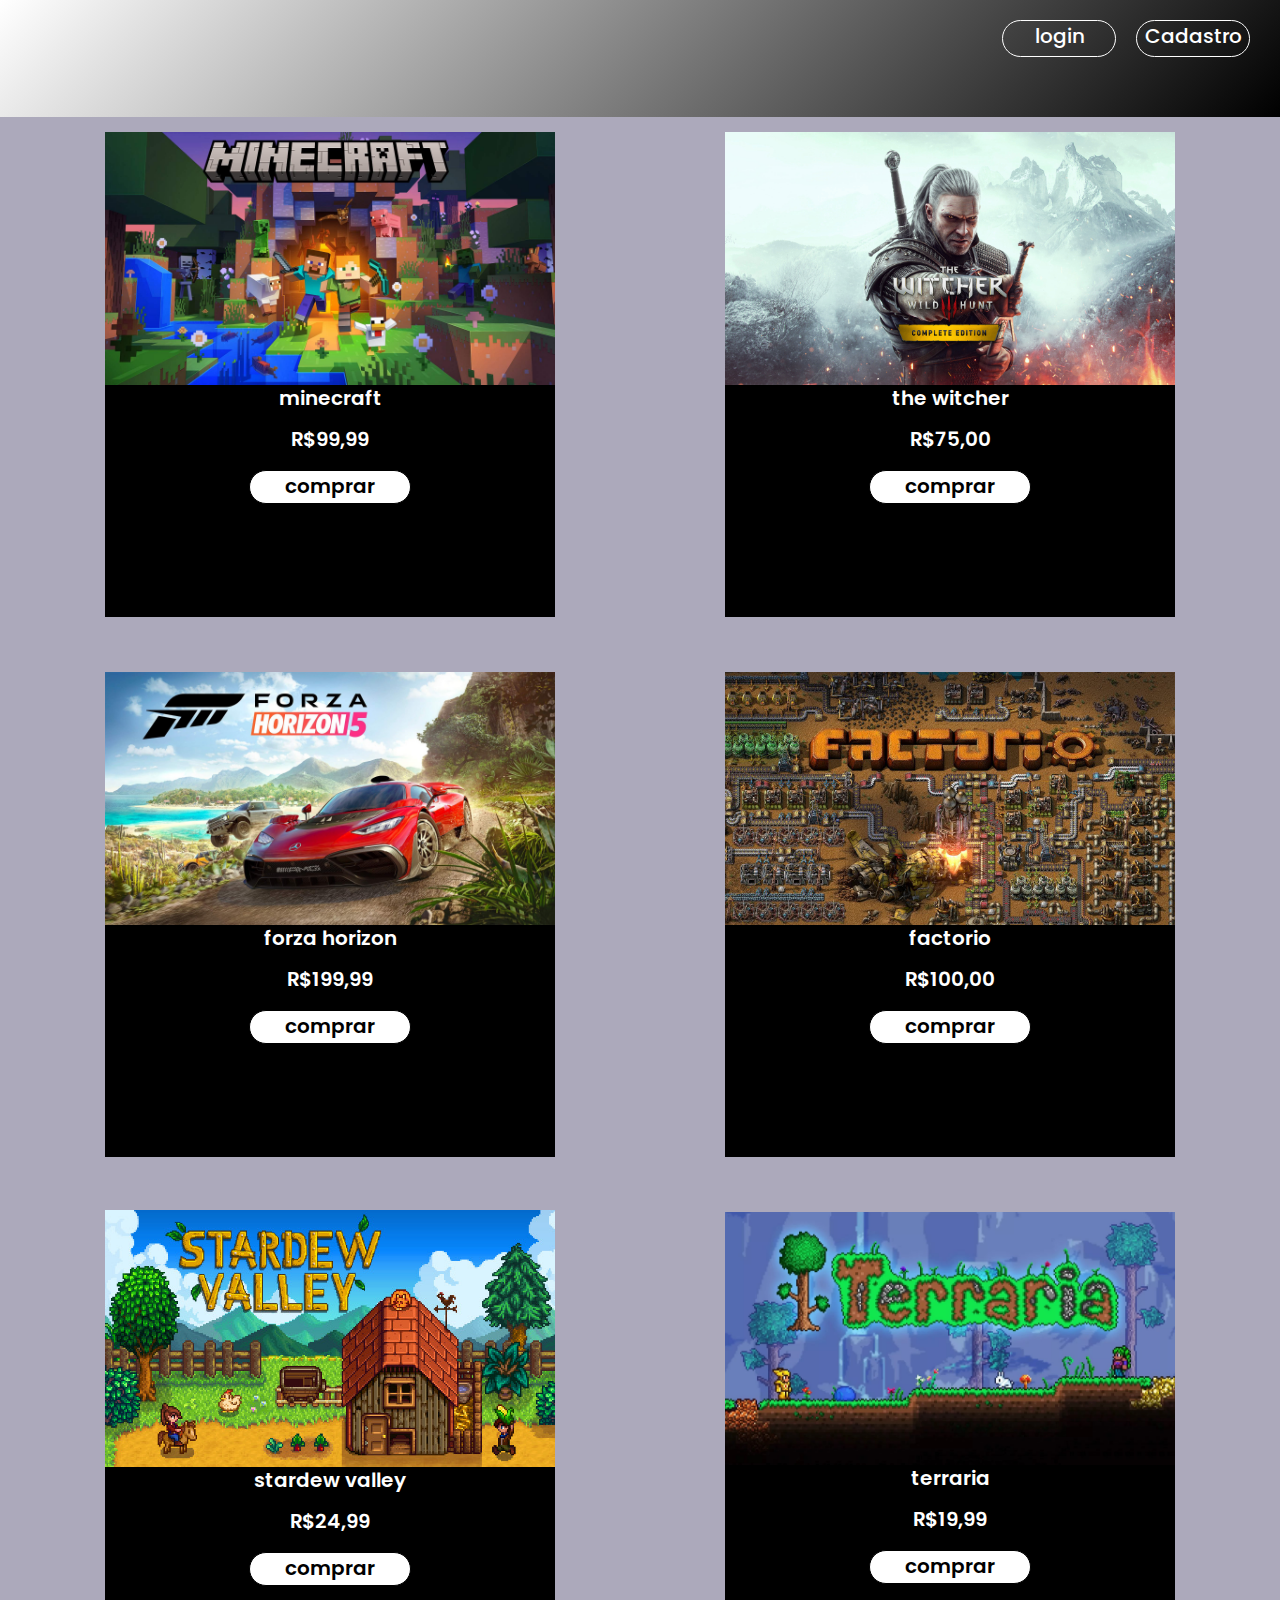
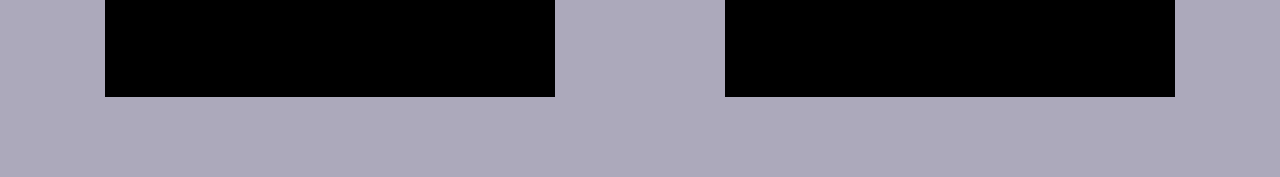
<file: index.html>
<!DOCTYPE html>
<html lang="pt-br">
<head>
    <meta charset="UTF-8">
    <meta http-equiv="X-UA-Compatible" content="IE=edge">
    <meta name="viewport" content="width=device-width, initial-scale=1.0">
    <link rel="stylesheet" href="style-page-inicial.css">
    <title>Page-Inicial</title>
</head>
<body>
    <header>
        <div class="nav-bar">
            <a href="login.html" class="nav">login</a>
            <a href="cadastro.html" class="nav">Cadastro</a>
        </div>
    </header>

    <main class="conteudo-principal">
        <div class="primeiro-jogo">
            <img src="img/minecraft.jpg" alt="minecraft" class="minecraft">
            <div class="itens">
                <p class="text">minecraft</p>
                <p class="text">R$99,99</p>
            </div>
            <div class="btn">
                <a href="#" class="btn-edit">comprar</a>
            </div>
        </div>

        <div class="primeiro-jogo">
            <img src="img/the-witcher.jpg" alt="the-witcher" class="minecraft">
            <div class="itens">
                <p class="text">the witcher</p>
                <p class="text">R$75,00</p>
            </div>
            <div class="btn">
                <a href="#" class="btn-edit">comprar</a>
            </div>
        </div>

        <div class="primeiro-jogo">
            <img src="img/forza-5.jpg" alt="forza" class="minecraft">
            <div class="itens">
                <p class="text">forza horizon</p>
                <p class="text">R$199,99</p>
            </div>
            <div class="btn">
                <a href="#" class="btn-edit">comprar</a>
            </div>
        </div>

        <div class="primeiro-jogo">
            <img src="img/factorio.jpg" alt="factorio" class="minecraft">
            <div class="itens">
                <p class="text">factorio</p>
                <p class="text">R$100,00</p>
            </div>
            <div class="btn">
                <a href="#" class="btn-edit">comprar</a>
            </div>
        </div>

        <div class="primeiro-jogo">
            <img src="img/stardew.png" alt="stardew" class="minecraft">
            <div class="itens">
                <p class="text">stardew valley</p>
                <p class="text">R$24,99</p>
            </div>
            <div class="btn">
                <a href="#" class="btn-edit">comprar</a>
            </div>
        </div>

        <div class="primeiro-jogo">
            <img src="img/terraria.jpg" alt="terraria" class="minecraft">
            <div class="itens">
                <p class="text">terraria</p>
                <p class="text">R$19,99</p>
            </div>
            <div class="btn">
                <a href="#" class="btn-edit">comprar</a>
            </div>
        </div>
    </main>

</body>
</html>
</file>
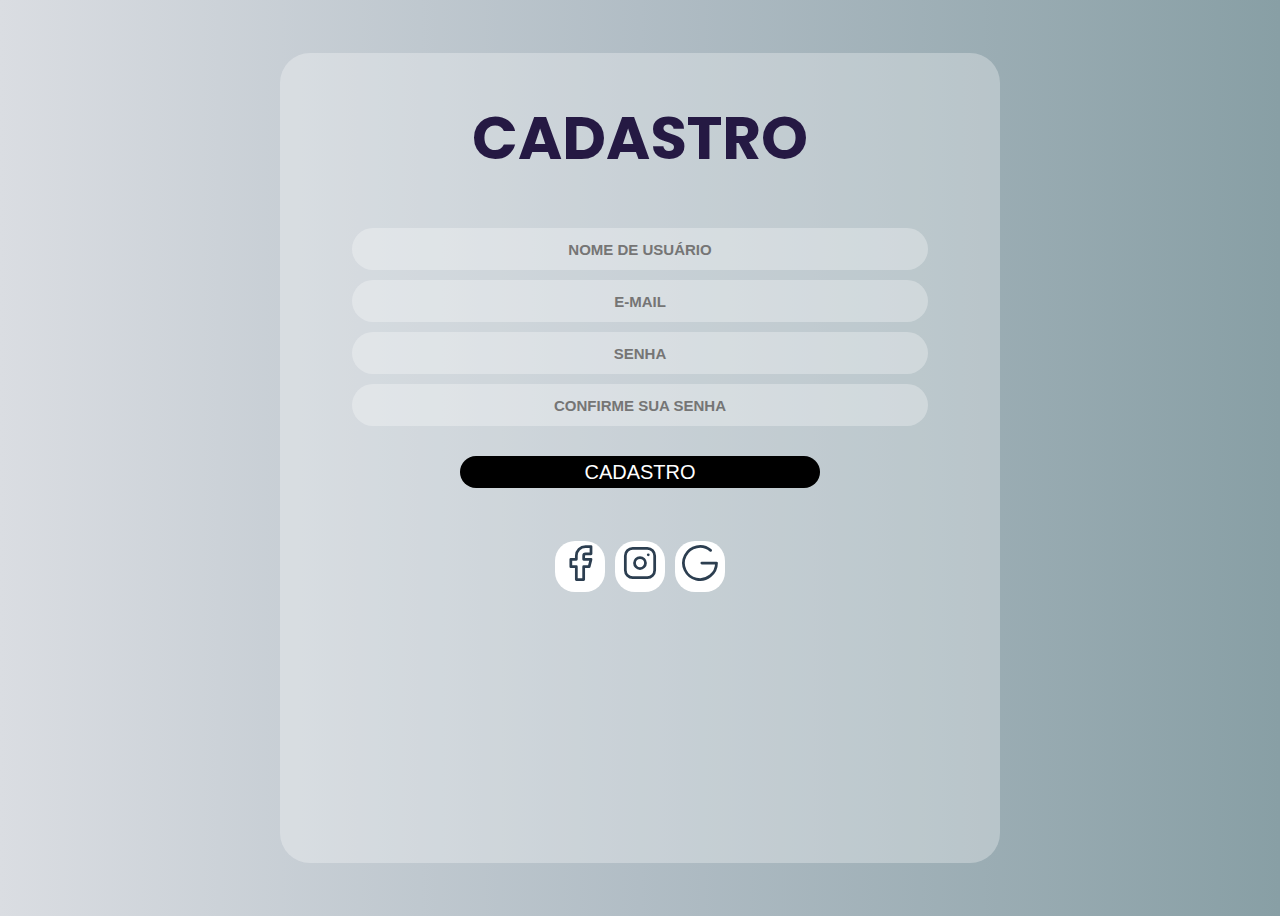
<file: cadastro.html>
<!DOCTYPE html>
<html lang="pt-br">
<head>
    <meta charset="UTF-8">
    <meta http-equiv="X-UA-Compatible" content="IE=edge">
    <meta name="viewport" content="width=device-width, initial-scale=1.0">
    <link rel="stylesheet" href="cadastro.css">
    <title>cadastro</title>
</head>
<body>
    
    <div class="login-container">
        <div class="login-header">
            <h1 class="login">
                cadastro
            </h1>
        </div>
        <div class="login-form">
            <input type="text" placeholder="nome de usuário" class="form">
        </div>
        <div class="login-form">
            <input type="email" placeholder="e-mail" class="form">
        </div>
        <div class="login-form">
            <input type="password" placeholder="senha" class="form">
        </div>
        <div class="login-form">
            <input type="password" placeholder="confirme sua senha" class="form">
        </div>
    
        <div class="btn">
            <input type="button" value="cadastro" class="btn-edit">
        </div>

        <div class="footer">
            <div class="social-facebook">
                <a href="#">
                    <svg class="faceook" xmlns="http://www.w3.org/2000/svg" class="icon icon-tabler icon-tabler-brand-facebook" width="44" height="44" viewBox="0 0 24 24" stroke-width="1.5" stroke="#2c3e50" fill="none" stroke-linecap="round" stroke-linejoin="round">
                        <path stroke="none" d="M0 0h24v24H0z" fill="none"/>
                        <path d="M7 10v4h3v7h4v-7h3l1 -4h-4v-2a1 1 0 0 1 1 -1h3v-4h-3a5 5 0 0 0 -5 5v2h-3" />
                      </svg>
                </a>
            </div>
            <div class="social-instagram">
                <a href="#" class="instagram">
                    <svg class="instagram" xmlns="http://www.w3.org/2000/svg" class="icon icon-tabler icon-tabler-brand-instagram" width="44" height="44" viewBox="0 0 24 24" stroke-width="1.5" stroke="#2c3e50" fill="none" stroke-linecap="round" stroke-linejoin="round">
                        <path stroke="none" d="M0 0h24v24H0z" fill="none"/>
                        <rect x="4" y="4" width="16" height="16" rx="4" />
                        <circle cx="12" cy="12" r="3" />
                        <line x1="16.5" y1="7.5" x2="16.5" y2="7.501" />
                      </svg>
                </a>
            </div>
            <div class="social-google">
                <a href="#">
                    <svg class="google" xmlns="http://www.w3.org/2000/svg" class="icon icon-tabler icon-tabler-brand-google" width="44" height="44" viewBox="0 0 24 24" stroke-width="1.5" stroke="#2c3e50" fill="none" stroke-linecap="round" stroke-linejoin="round">
                        <path stroke="none" d="M0 0h24v24H0z" fill="none"/>
                        <path d="M17.788 5.108a9 9 0 1 0 3.212 6.892h-8" />
                      </svg>
                </a>
            </div>
        </div>
    </div>
 
</body>
</html>
</file>
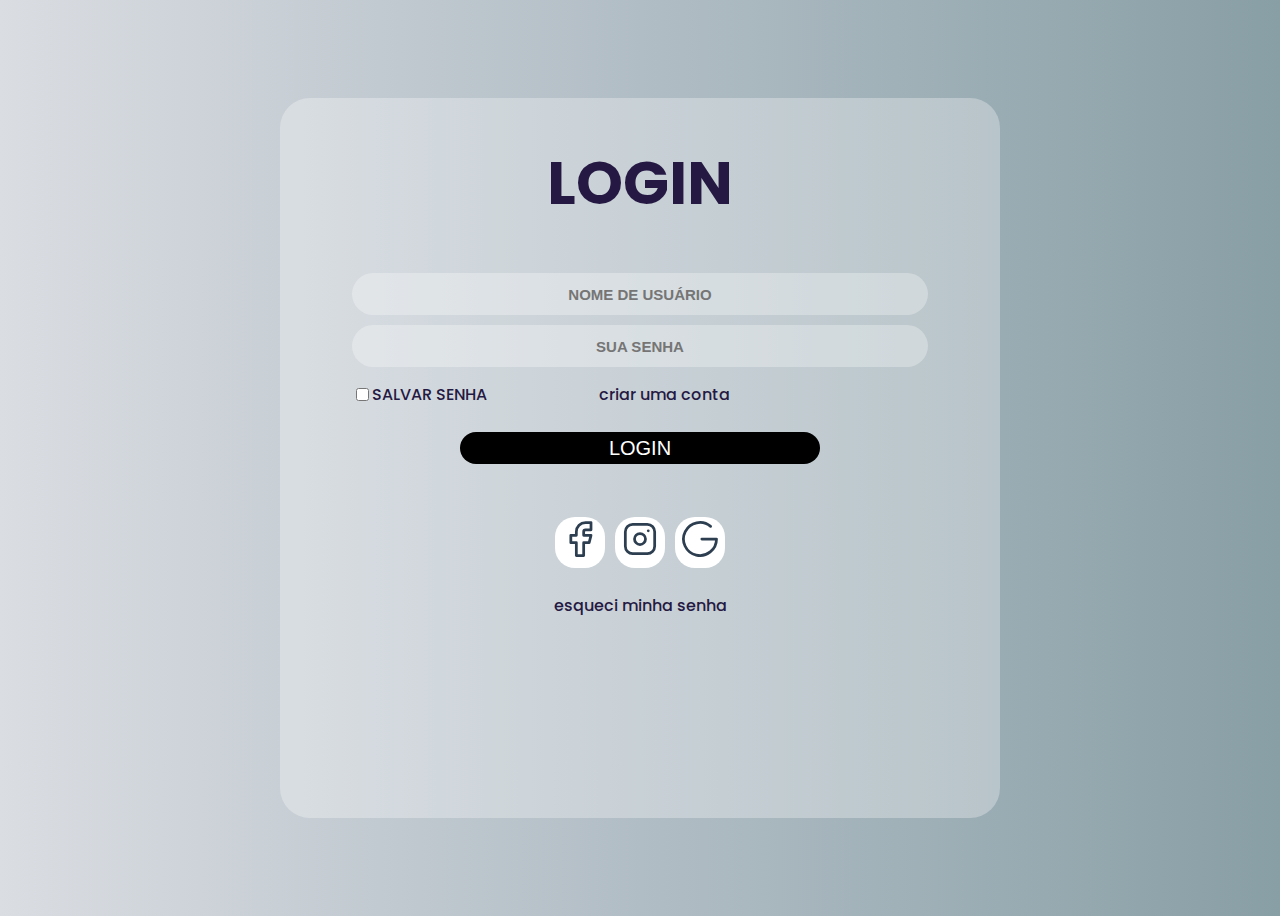
<file: login.html>
<!DOCTYPE html>
<html lang="pt-br">
<head>
    <meta charset="UTF-8">
    <meta http-equiv="X-UA-Compatible" content="IE=edge">
    <meta name="viewport" content="width=device-width, initial-scale=1.0">
    <link rel="stylesheet" href="style.css">
    <title>Login</title>
</head>
<body>
    
    <div class="login-container">
        <div class="login-header">
            <h1 class="login">
                Login
            </h1>
        </div>
        <div class="login-form">
            <input type="text" placeholder="nome de usuário" class="form" class="form">
        </div>
        <div class="login-form">
            <input type="password" placeholder="sua senha" class="form">
        </div>
        <div class="check">
         <input type="checkbox" class="check-edit">
         <label for="checkbox" class="label">salvar senha</label>

         <div class="create-login">
            <a href="cadastro.html">criar uma conta</a class="conta">
        </div> 
        </div>
        
        <div class="btn">
            <input type="button" value="login" class="btn-edit">
        </div>

        <div class="footer">
            <div class="social-facebook">
                <a href="#">
                    <svg class="faceook" xmlns="http://www.w3.org/2000/svg" class="icon icon-tabler icon-tabler-brand-facebook" width="44" height="44" viewBox="0 0 24 24" stroke-width="1.5" stroke="#2c3e50" fill="none" stroke-linecap="round" stroke-linejoin="round">
                        <path stroke="none" d="M0 0h24v24H0z" fill="none"/>
                        <path d="M7 10v4h3v7h4v-7h3l1 -4h-4v-2a1 1 0 0 1 1 -1h3v-4h-3a5 5 0 0 0 -5 5v2h-3" />
                      </svg>
                </a>
            </div>
            <div class="social-instagram">
                <a href="#" class="instagram">
                    <svg class="instagram" xmlns="http://www.w3.org/2000/svg" class="icon icon-tabler icon-tabler-brand-instagram" width="44" height="44" viewBox="0 0 24 24" stroke-width="1.5" stroke="#2c3e50" fill="none" stroke-linecap="round" stroke-linejoin="round">
                        <path stroke="none" d="M0 0h24v24H0z" fill="none"/>
                        <rect x="4" y="4" width="16" height="16" rx="4" />
                        <circle cx="12" cy="12" r="3" />
                        <line x1="16.5" y1="7.5" x2="16.5" y2="7.501" />
                      </svg>
                </a>
            </div>
            <div class="social-google">
                <a href="#">
                    <svg class="google" xmlns="http://www.w3.org/2000/svg" class="icon icon-tabler icon-tabler-brand-google" width="44" height="44" viewBox="0 0 24 24" stroke-width="1.5" stroke="#2c3e50" fill="none" stroke-linecap="round" stroke-linejoin="round">
                        <path stroke="none" d="M0 0h24v24H0z" fill="none"/>
                        <path d="M17.788 5.108a9 9 0 1 0 3.212 6.892h-8" />
                      </svg>
                </a>
            </div>
        </div>
        <div class="senha">
            <a href="#" class="edit-senha">esqueci minha senha</a>
        </div>
    </div>

</body>
</html>
</file>
<file: style-page-inicial.css>
@import url('https://fonts.googleapis.com/css2?family=Poppins:wght@300;500;600&display=swap');


body{
    margin: 0;
    padding: 0;
    box-sizing: border-box;
    font-family: 'Poppins', sans-serif;
}

header{
    width: 100%;
    height: 13vh;
    background:linear-gradient(-45deg, black, white);
}

.nav-bar{
    display: flex;
    justify-content: flex-end;
    padding: 10px;
}

.nav{
    border: 1px white solid;
    width: 7rem;
    height: 35px;
    margin-top: 10px;
    text-align: center;
    border-radius: 20px;
    margin-right: 20px;
    font-weight: 500;
    font-size: 20px;
    text-decoration: none;
    color: white;
    transition: .3s ease-in-out;
}

.nav:hover{
    background: black;
    transform: scale(1.1);
}

.conteudo-principal{
    display: flex;
    align-items: center;
    justify-content: space-around;
    flex-wrap: wrap;
    padding: 20px;
    color: white;
    background: #ACA9BB;
}

.primeiro-jogo{
    width: 50vh;
    height: 30vh;
    background: #000000;
    display: flex;
    align-items: center;
    justify-content: center;
    flex-direction: column;
    padding-bottom: 20vh;
    padding-top: 30px;
    font-size: 20px;
    font-weight: 600;
    margin-bottom: 60px;
    transition: .3s ;
}

.primeiro-jogo:hover{
    transform: scale(1.1);
}

.minecraft,
.the-witcher{ 
    width: 50vh;
    height: 40vh;
    padding: 1rem;
}

.itens{
   height: 5px;
   display: flex;
   align-items: center;
   justify-content: center;
   flex-direction: column;
}

.text{
    height: 1px;
}

.btn{
    display: flex;
    justify-content: center;
    height: 2vh;
    padding-top: 2rem;
    margin-top: 2rem;
}

.btn-edit{
    height: 2rem;
    width: 10rem;
    text-align: center;
    border: 1px black solid;
    border-radius: 100px;
    text-decoration: none;
    transition: .2s ease-in;
    background: white;
    color: black;
}

.btn-edit:hover{
    background: rgb(207, 207, 207);
}
</file>
<file: cadastro.css>
@import url('https://fonts.googleapis.com/css2?family=Poppins:wght@300;500;600&display=swap');

body{
    font-family: 'Poppins', sans-serif;
    background: linear-gradient(to right, #DADDE2, #B1BDC5, #889FA5);
    min-height: 100vh;
    display: flex;
    align-items: center;
    justify-content: center;
}

.login-container{
    background: rgba(255, 255, 255, 0.3);
    height: 90vh;
    width: 80vh;
    display: flex;
    align-items: center;
    flex-direction: column;
    border-radius: 30px;
}

.login-header{
    font-size: 30px;
    font-weight: 400;
    color: #251943;
    text-transform: uppercase;
    gap: 1,5rem;
}

.login-form{
    width: 80%;
    padding: 5px;
    display: flex;
    flex-direction: column;
}

.form{
    height: 40px;
    border: none;
    outline: none;
    border-radius: 100px;
    font-size: 15px;
    background: rgba(255, 255, 255, 0.3);
    transition: 0.5;
    text-transform: uppercase;
    font-weight: 700;
    text-align: center;
}

.form:hover{
    background:white;
}

.check{
    width: 100%;
    display: flex;
    padding-top: 10px;
    margin-left: 9rem;
    color: #251943;
}

.create-login{
    margin-left: 7rem;
}

.create-login a{
    text-decoration: none;
    color: #251943;
    font-weight: 500;
}

.create-login a:hover{
    text-decoration: underline;
    color: #544473;
}

.check-edit{
    cursor: pointer;
}

.label{
    font-weight: 500;
    text-transform: uppercase;
}

.btn{
    display: flex;
    justify-content: center;
    width: 100%;
    padding-top: 25px;
}

.btn-edit{
    width: 50%;
    height: 2rem;
    border: none;
    border-radius: 100px;
    background: black;
    color: white;
    font-size: 20px;
    transition: 0.5;
    text-transform: uppercase;
}

.btn-edit:hover{
    background: rgb(39, 39, 39);
}

.footer{
    display: flex;
    padding-top: 3rem;
}

.social-facebook,
.social-instagram,
.social-google{
    width: 50px;
    margin: 5px;
    border-radius: 20px;
    background-color: white;
    transition: .5 ease-out;
    text-align: center;
}

.social-facebook:hover,
.social-instagram:hover,
.social-google:hover{
    transform: scale(1.2);    
}

.senha{
    padding-top: 20px;
}

.edit-senha{
    text-decoration: none;
    color: #251943;
    font-weight: 500;
}

.edit-senha:hover{
    text-decoration: underline;
    color: #544473;
}
</file>
<file: style.css>
@import url('https://fonts.googleapis.com/css2?family=Poppins:wght@300;500;600&display=swap');

body{
    font-family: 'Poppins', sans-serif;
    background: linear-gradient(to right, #DADDE2, #B1BDC5, #889FA5);
    min-height: 100vh;
    display: flex;
    align-items: center;
    justify-content: center;
}

.login-container{
    background: rgba(255, 255, 255, 0.3);
    height: 80vh;
    width: 80vh;
    display: flex;
    align-items: center;
    flex-direction: column;
    border-radius: 30px;
}

.login-header{
    font-size: 30px;
    font-weight: 400;
    color: #251943;
    text-transform: uppercase;
    gap: 1,5rem;
}

.login-form{
    width: 80%;
    padding: 5px;
    display: flex;
    flex-direction: column;
}

.form{
    height: 40px;
    border: none;
    outline: none;
    border-radius: 100px;
    font-size: 15px;
    background: rgba(255, 255, 255, 0.3);
    transition: 0.5;
    text-transform: uppercase;
    font-weight: 700;
    text-align: center;
}

.form:hover{
    background:white;
}

.check{
    width: 100%;
    display: flex;
    padding-top: 10px;
    margin-left: 9rem;
    color: #251943;
}

.create-login{
    margin-left: 7rem;
}

.create-login a{
    text-decoration: none;
    color: #251943;
    font-weight: 500;
}

.create-login a:hover{
    text-decoration: underline;
    color: #544473;
}

.check-edit{
    cursor: pointer;
}

.label{
    font-weight: 500;
    text-transform: uppercase;
}

.btn{
    display: flex;
    justify-content: center;
    width: 100%;
    padding-top: 25px;
}

.btn-edit{
    width: 50%;
    height: 2rem;
    border: none;
    border-radius: 100px;
    background: black;
    color: white;
    font-size: 20px;
    transition: 0.5;
    text-transform: uppercase;
    cursor: pointer;
}

.btn-edit:hover{
    background: rgb(39, 39, 39);
}

.footer{
    display: flex;
    padding-top: 3rem;
}

.social-facebook,
.social-instagram,
.social-google{
    width: 50px;
    margin: 5px;
    border-radius: 20px;
    background-color: white;
    transition: .5 ease-out;
    text-align: center;
}

.social-facebook:hover,
.social-instagram:hover,
.social-google:hover{
    transform: scale(1.2);    
}

.senha{
    padding-top: 20px;
}

.edit-senha{
    text-decoration: none;
    color: #251943;
    font-weight: 500;
}

.edit-senha:hover{
    text-decoration: underline;
    color: #544473;
}
</file>
